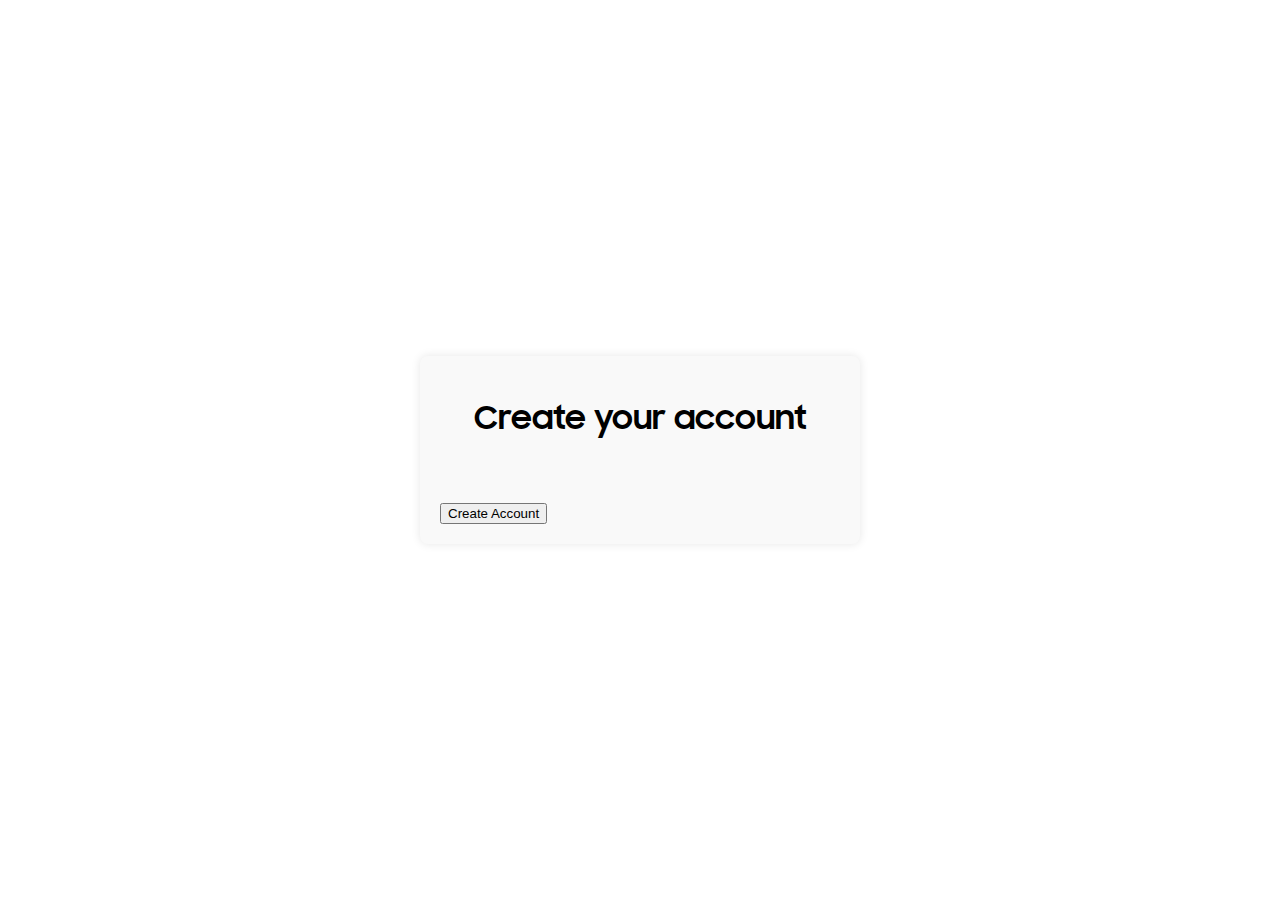
<file: index.html>
<!DOCTYPE html>
<html lang="en"></html>
<head>
    <title>Welcome</title>
    <meta charset="UTF-8">
    <meta name="viewport" content="width=device-width, initial-scale=1.0">
    <link rel="stylesheet" href="./css/index.css">
    <link rel="stylesheet" href="https://cdnjs.cloudflare.com/ajax/libs/font-awesome/6.0.0-beta3/css/all.min.css">
</head>

<body>
    <div class="container">
        <h1>Create your account</h1>
        <br>
        <br>
        <form action="">
            <button onclick="createAccount()">Create Account</button>
        </form>
        <script>
            function createAccount(){
                window.open("./signup.html");
            }
        </script>
    </div>
</body>
</file>
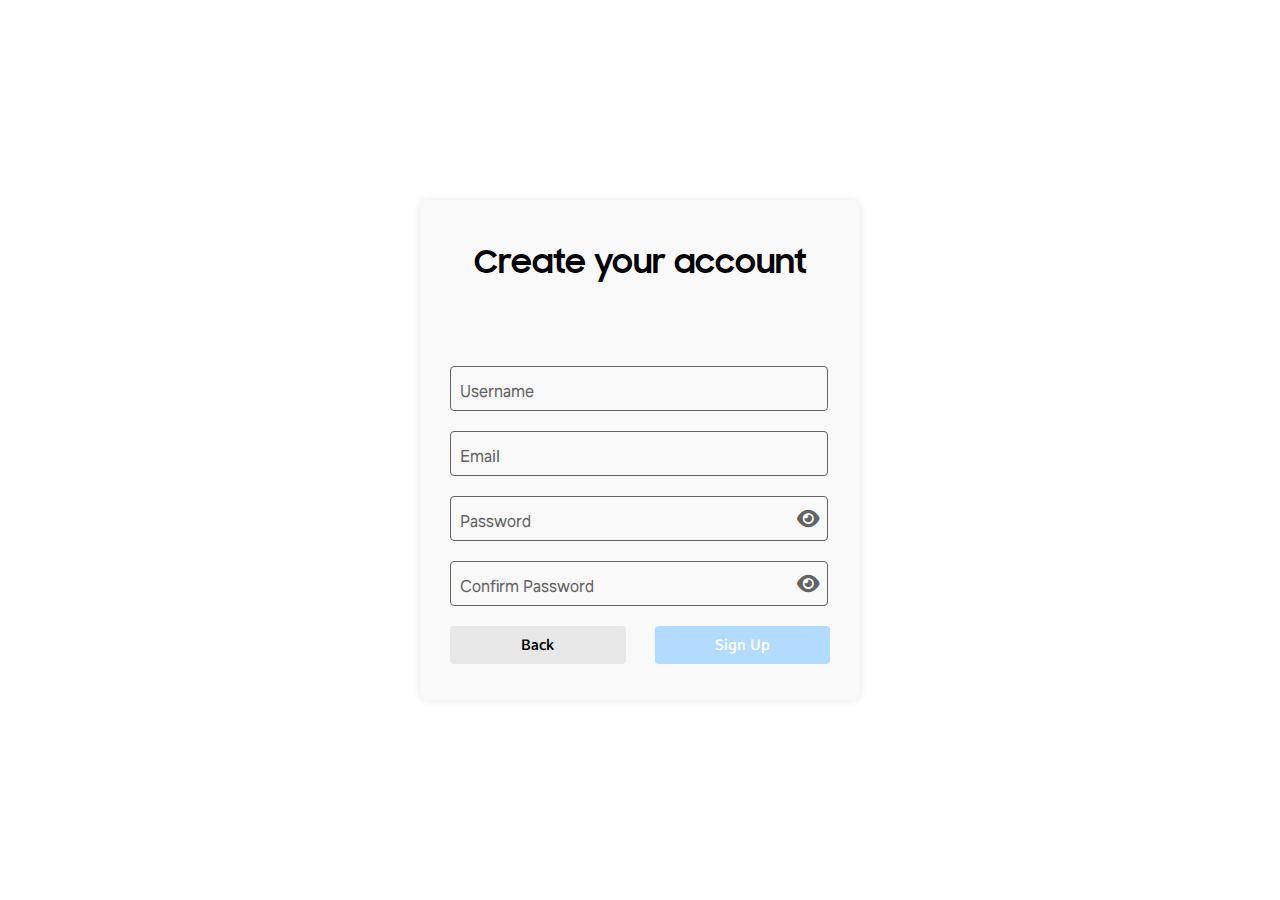
<file: signup.html>
<!DOCTYPE html>
<html lang="en">
<head>
    <meta charset="UTF-8">
    <meta name="viewport" content="width=device-width, initial-scale=1.0">
    <title>Sign Up</title>
    <link rel="stylesheet" href="./css/signup.css">
    <link rel="stylesheet" href="https://cdnjs.cloudflare.com/ajax/libs/font-awesome/6.0.0-beta3/css/all.min.css">
</head>
<body>
    <div class="container">
        <h1>Create your account</h1>
        <br>
        <br>
        <form id="signupForm" action="./php/signup.php" method="post">
            <div class="input-container">
                <label for="username" class="floating-label">Username</label>
                <input type="text" id="username" class="floating-input" name="username" required>
            </div>
            <div class="input-container">
                <label for="email" class="floating-label">Email</label>
                <input type="email" id="email" class="floating-input" name="email" required>
            </div>
            <div class="input-container">
                <label for="password" class="floating-label">Password</label>
                <input type="password" id="password" class="floating-input" name="password" required>
                <i class="fas fa-eye toggle-password" id="togglePassword" onclick="togglePassword('password', this)"></i>
            </div>
            <div class="input-container">
                <label for="confirmPassword" class="floating-label">Confirm Password</label>
                <input type="password" id="confirmPassword" class="floating-input" name="confirmPassword" required>
                <i class="fas fa-eye toggle-password" id="toggleConfirmPassword" onclick="togglePassword('confirmPassword', this)"></i>
            </div>
            <div class="input-submit">
                <button class="back" type="button">Back</button>
                <button class="signup" type="submit">Sign Up</button>
            </div>
        </form>
        <p id="errorMessages"></p>
    </div>
    <script src="./js/signup.js"></script>
</body>
</html>
</file>
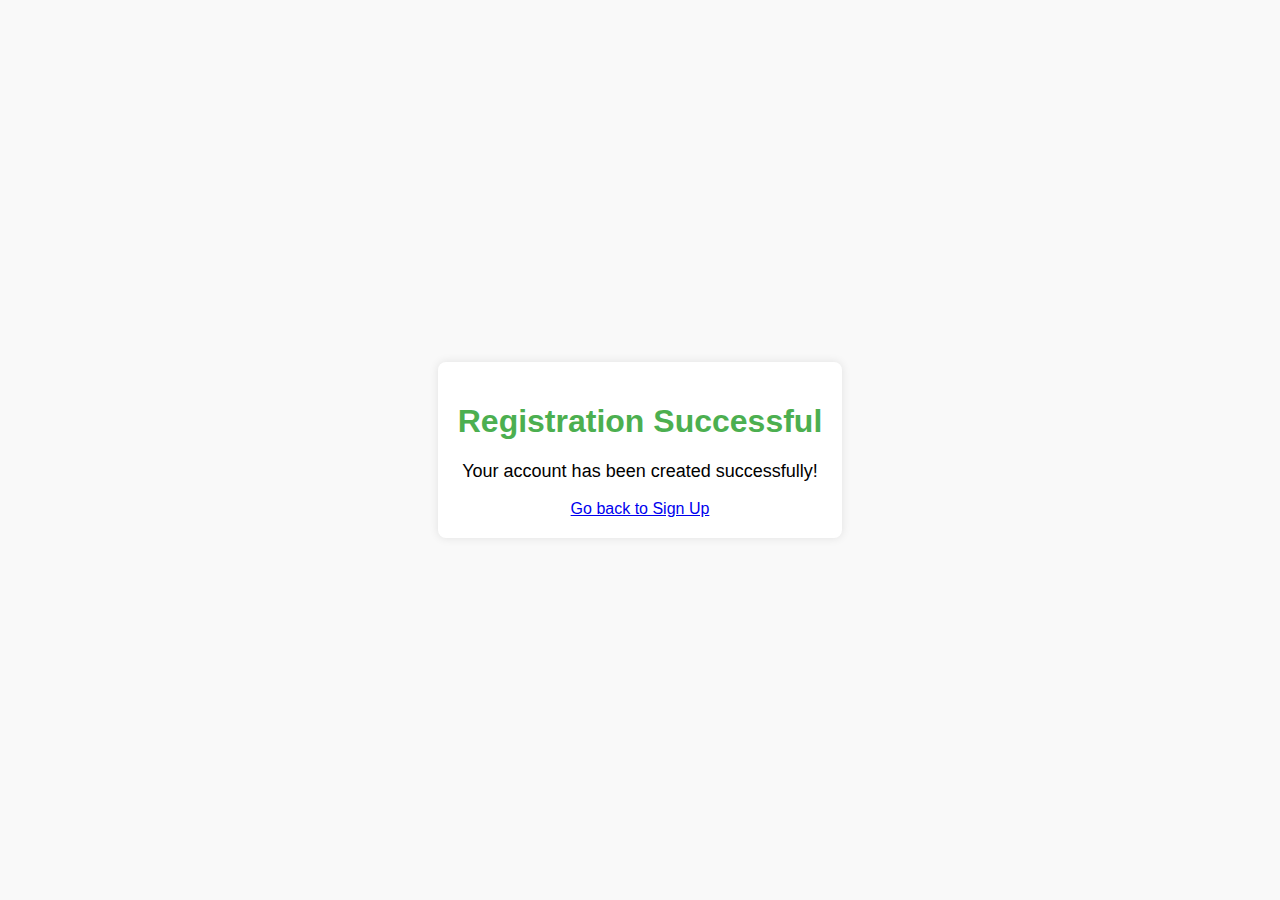
<file: success.html>
<!DOCTYPE html>
<html lang="en">
<head>
    <meta charset="UTF-8">
    <meta name="viewport" content="width=device-width, initial-scale=1.0">
    <title>Success</title>
    <style>
        body {
            font-family: Arial, sans-serif;
            display: flex;
            justify-content: center;
            align-items: center;
            height: 100vh;
            margin: 0;
            background-color: #f9f9f9;
        }
        .container {
            text-align: center;
            padding: 20px;
            box-shadow: 0 0 10px rgba(0, 0, 0, 0.1);
            border-radius: 8px;
            background-color: #fff;
        }
        h1 {
            color: #4CAF50;
        }
        p {
            font-size: 18px;
        }
    </style>
</head>
<body>
    <div class="container">
        <h1>Registration Successful</h1>
        <p>Your account has been created successfully!</p>
        <a href="signup.html">Go back to Sign Up</a>
    </div>
</body>
</html>
</file>
<file: css/index.css>
/* Include custom font for h1 */
@font-face {
    font-family: 'Bold';
    src: url('../fonts/SamsungSharpSans-Bold.ttf') format('truetype');
}

/* Include custom font for the rest of the text */
@font-face {
    font-family: 'Regular';
    src: url('../fonts/OneUI6DefaultFont_SEC-VF.ttf') format('truetype');
}

@font-face {
    font-family: 'Light';
    src: url('../fonts/SamsungSans-Light.ttf') format('truetype');
}

@font-face {
    font-family: 'Medium';
    src: url('../fonts/SamsungSans-Medium.ttf') format('truetype');
}

body {
    display: flex;
    justify-content: center;
    align-items: center;
    height: 100vh;
    margin: 0;
    font-family: 'Regular',  sans-serif; /* Use Regular for the rest of the text */
}

.container {
    width: 100%;
    max-width: 400px;
    padding: 20px;
    box-shadow: 0 0 10px rgba(0, 0, 0, 0.1);
    border-radius: 8px;
    background-color: #f9f9f9;
}

/* Apply custom font to h1 */
h1 {
    font-family: 'Bold', sans-serif;
    font-size: 32px; /* Adjust the font size as needed */
    text-align: center; 
}

.input-container {
    position: relative;
    margin: 20px 0;
}

.floating-input {
    background-color: transparent;
    border: 1px solid #636363;
    padding: 15px 10px 10px 10px;
    width: calc(100% - 22px);
    margin: 0 10px;
    box-sizing: border-box;
    font-size: 16px;
    border-radius: 4px;
}

.input-submit {
    text-align: center;
    display: flex;
    gap: 9px;
}

.input-submit button {
    font-family: 'Medium', sans-serif;
    font-size: 15px;
    width: 100%;
    margin-left: 10px;
    margin-right: 10px;
    padding: 10px;
    border: none;
    border-radius: 4px;
    cursor: pointer;
}

.input-submit .back{
    background-color: rgb(231, 231, 231);
}

.input-submit .back:hover{
    background-color: #b9b9b9;
}

.input-submit .signup{
    background-color: rgb(178, 219, 255);
    color: white;
}

.input-submit .signup:hover{
    background-color: #3083ff;
}

.floating-label {
    position: absolute;
    top: 15px;
    left: 20px;
    color: #636363;
    font-size: 16px;
    pointer-events: none;
    transition: all 0.2s ease-in-out;
}

.floating-input:focus + .floating-label,
.floating-input:not(:placeholder-shown) + .floating-label {
    top: -10px;
    left: 10px;
    font-size: 12px;
    color: #636363;
    background: #f9f9f9;
    padding: 0 5px;
}

.floating-input:focus {
    outline: none;
}

.filled .floating-label {
    top: -10px;
    left: 10px;
    font-size: 12px;
    color: #636363;
    background: #f9f9f9;
    padding: 0 5px;
}

.toggle-password {
    position: absolute;
    top: 50%;
    right: 20px;
    transform: translateY(-50%);
    cursor: pointer;
    user-select: none;
    font-size: 20px;
    color: #636363;
}
</file>
<file: css/signup.css>
/* Include custom font for h1 */
@font-face {
    font-family: 'Bold';
    src: url('../fonts/SamsungSharpSans-Bold.ttf') format('truetype');
}

/* Include custom font for the rest of the text */
@font-face {
    font-family: 'Regular';
    src: url('../fonts/OneUI6DefaultFont_SEC-VF.ttf') format('truetype');
}

@font-face {
    font-family: 'Light';
    src: url('../fonts/SamsungSans-Light.ttf') format('truetype');
}

@font-face {
    font-family: 'Medium';
    src: url('../fonts/SamsungSans-Medium.ttf') format('truetype');
}

body {
    display: flex;
    justify-content: center;
    align-items: center;
    height: 100vh;
    margin: 0;
    font-family: 'Regular',  sans-serif; /* Use Regular for the rest of the text */
}

.container {
    width: 100%;
    max-width: 400px;
    padding: 20px;
    box-shadow: 0 0 10px rgba(0, 0, 0, 0.1);
    border-radius: 8px;
    background-color: #f9f9f9;
}

/* Apply custom font to h1 */
h1 {
    font-family: 'Bold', sans-serif;
    font-size: 32px; /* Adjust the font size as needed */
    text-align: center; 
}

.input-container {
    position: relative;
    margin: 20px 0;
}

.floating-input {
    background-color: transparent;
    border: 1px solid #636363;
    padding: 15px 10px 10px 10px;
    width: calc(100% - 22px);
    margin: 0 10px;
    box-sizing: border-box;
    font-size: 16px;
    border-radius: 4px;
}

.input-submit {
    text-align: center;
    display: flex;
    gap: 9px;
}

.input-submit button {
    font-family: 'Medium', sans-serif;
    font-size: 15px;
    width: 100%;
    margin-left: 10px;
    margin-right: 10px;
    padding: 10px;
    border: none;
    border-radius: 4px;
    cursor: pointer;
}

.input-submit .back{
    background-color: rgb(231, 231, 231);
}

.input-submit .back:hover{
    background-color: #b9b9b9;
}

.input-submit .signup{
    background-color: rgb(178, 219, 255);
    color: white;
}

.input-submit .signup:hover{
    background-color: #3083ff;
}

.floating-label {
    position: absolute;
    top: 15px;
    left: 20px;
    color: #636363;
    font-size: 16px;
    pointer-events: none;
    transition: all 0.2s ease-in-out;
}

.floating-input:focus + .floating-label,
.floating-input:not(:placeholder-shown) + .floating-label {
    top: -10px;
    left: 10px;
    font-size: 12px;
    color: #636363;
    background: #f9f9f9;
    padding: 0 5px;
}

.floating-input:focus {
    outline: none;
}

.filled .floating-label {
    top: -10px;
    left: 10px;
    font-size: 12px;
    color: #636363;
    background: #f9f9f9;
    padding: 0 5px;
}

.toggle-password {
    position: absolute;
    top: 50%;
    right: 20px;
    transform: translateY(-50%);
    cursor: pointer;
    user-select: none;
    font-size: 20px;
    color: #636363;
}
</file>
